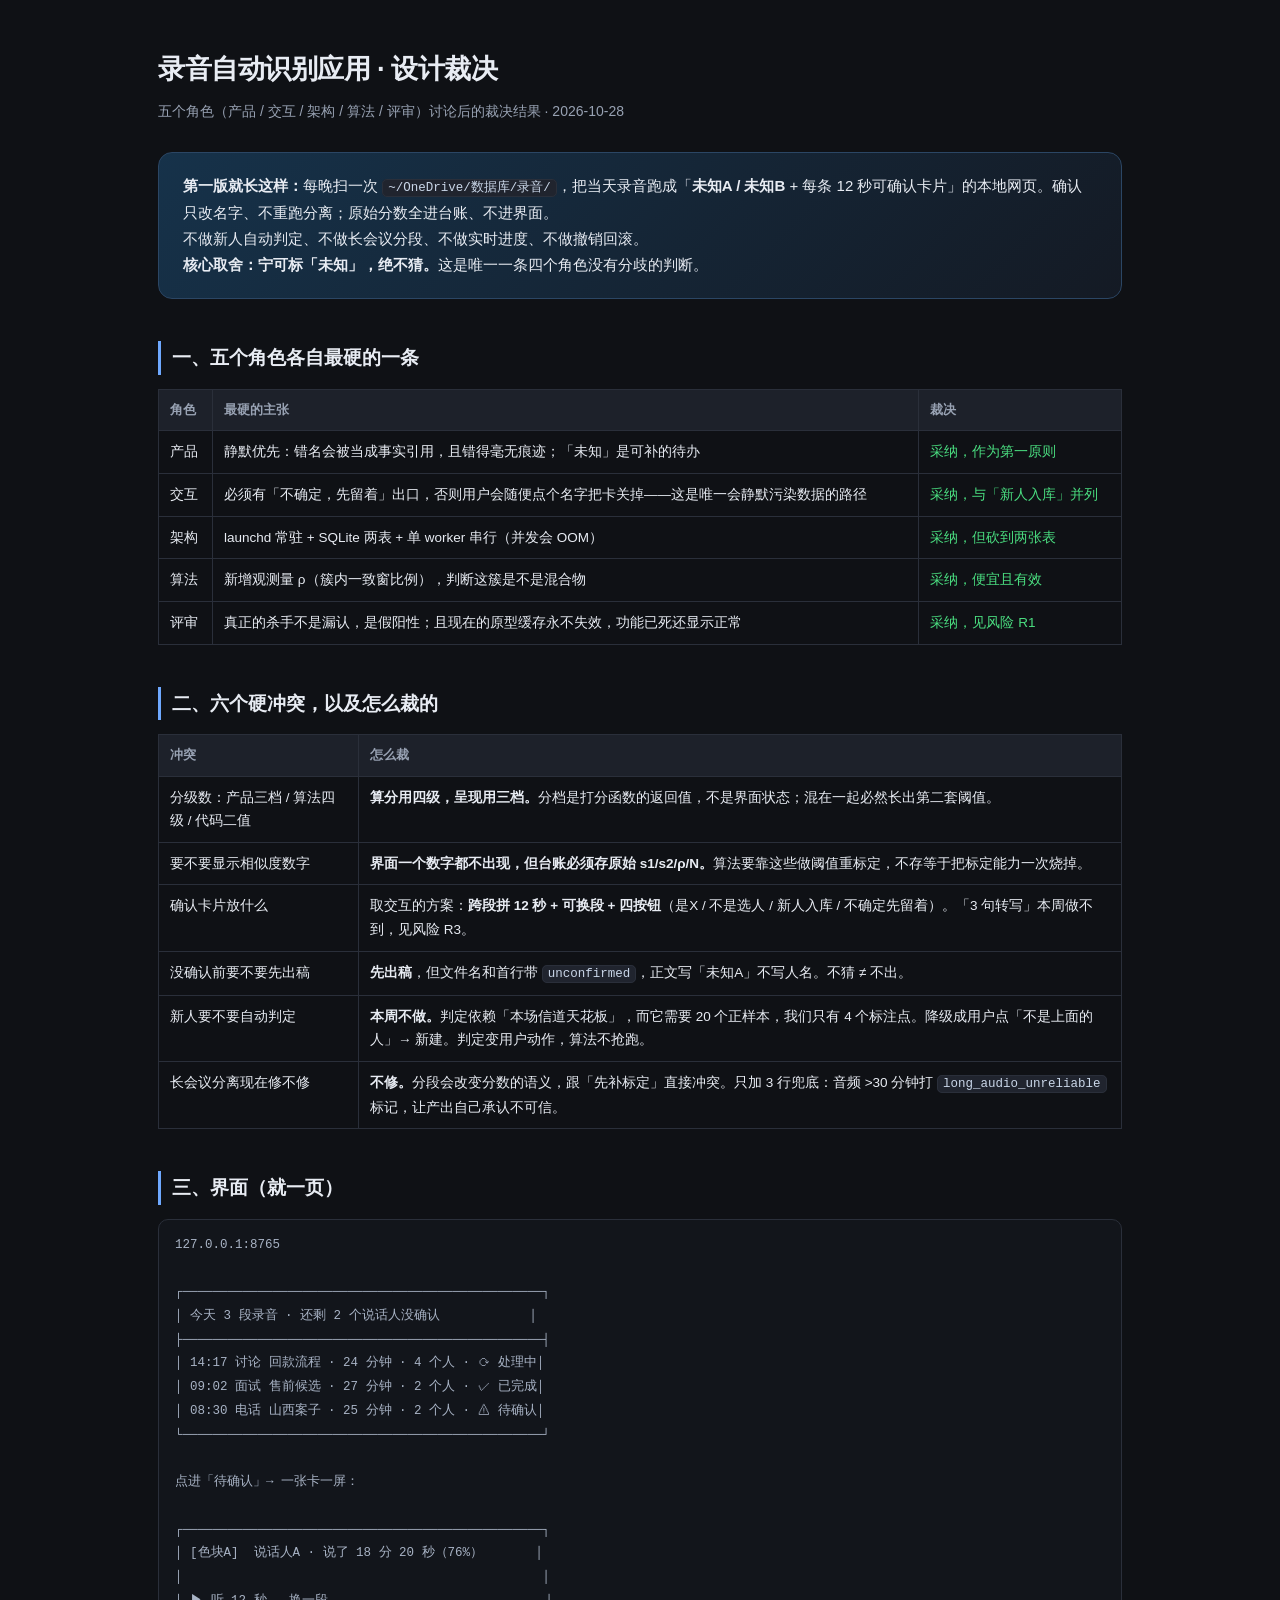
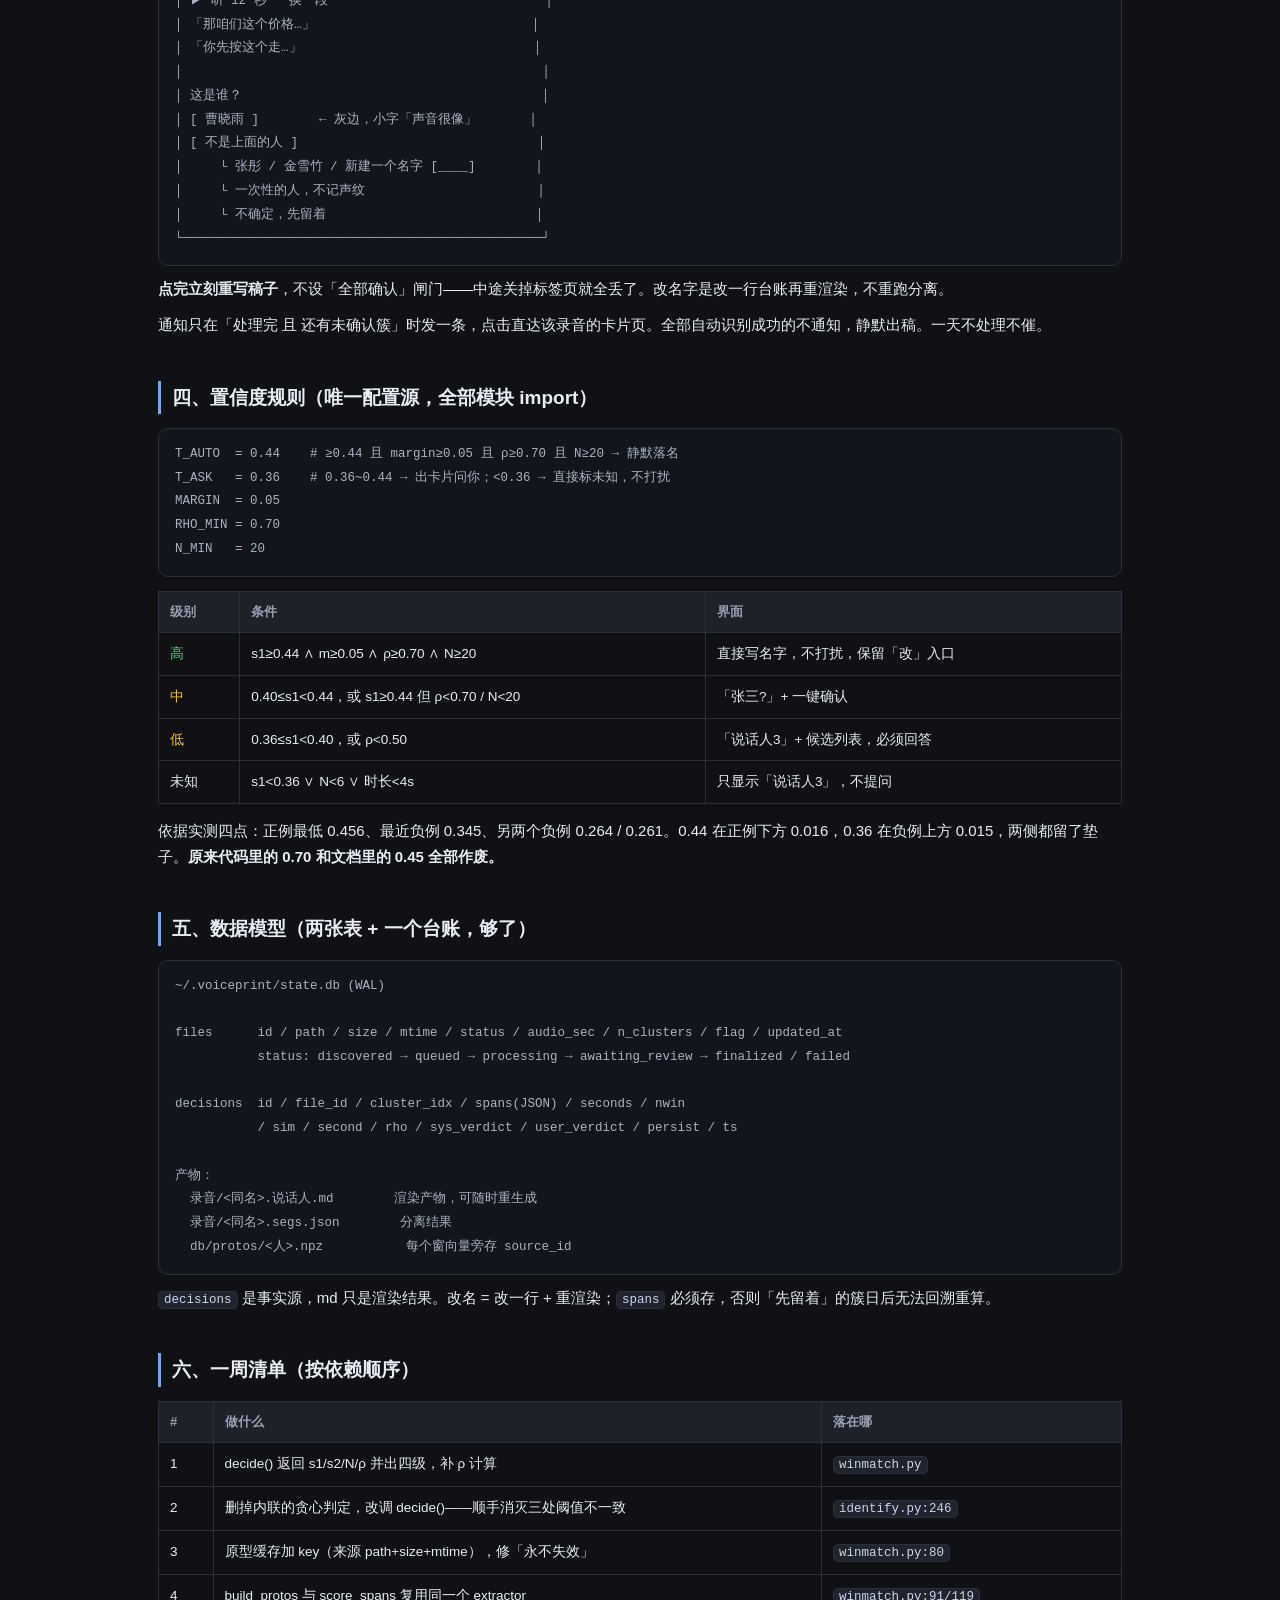
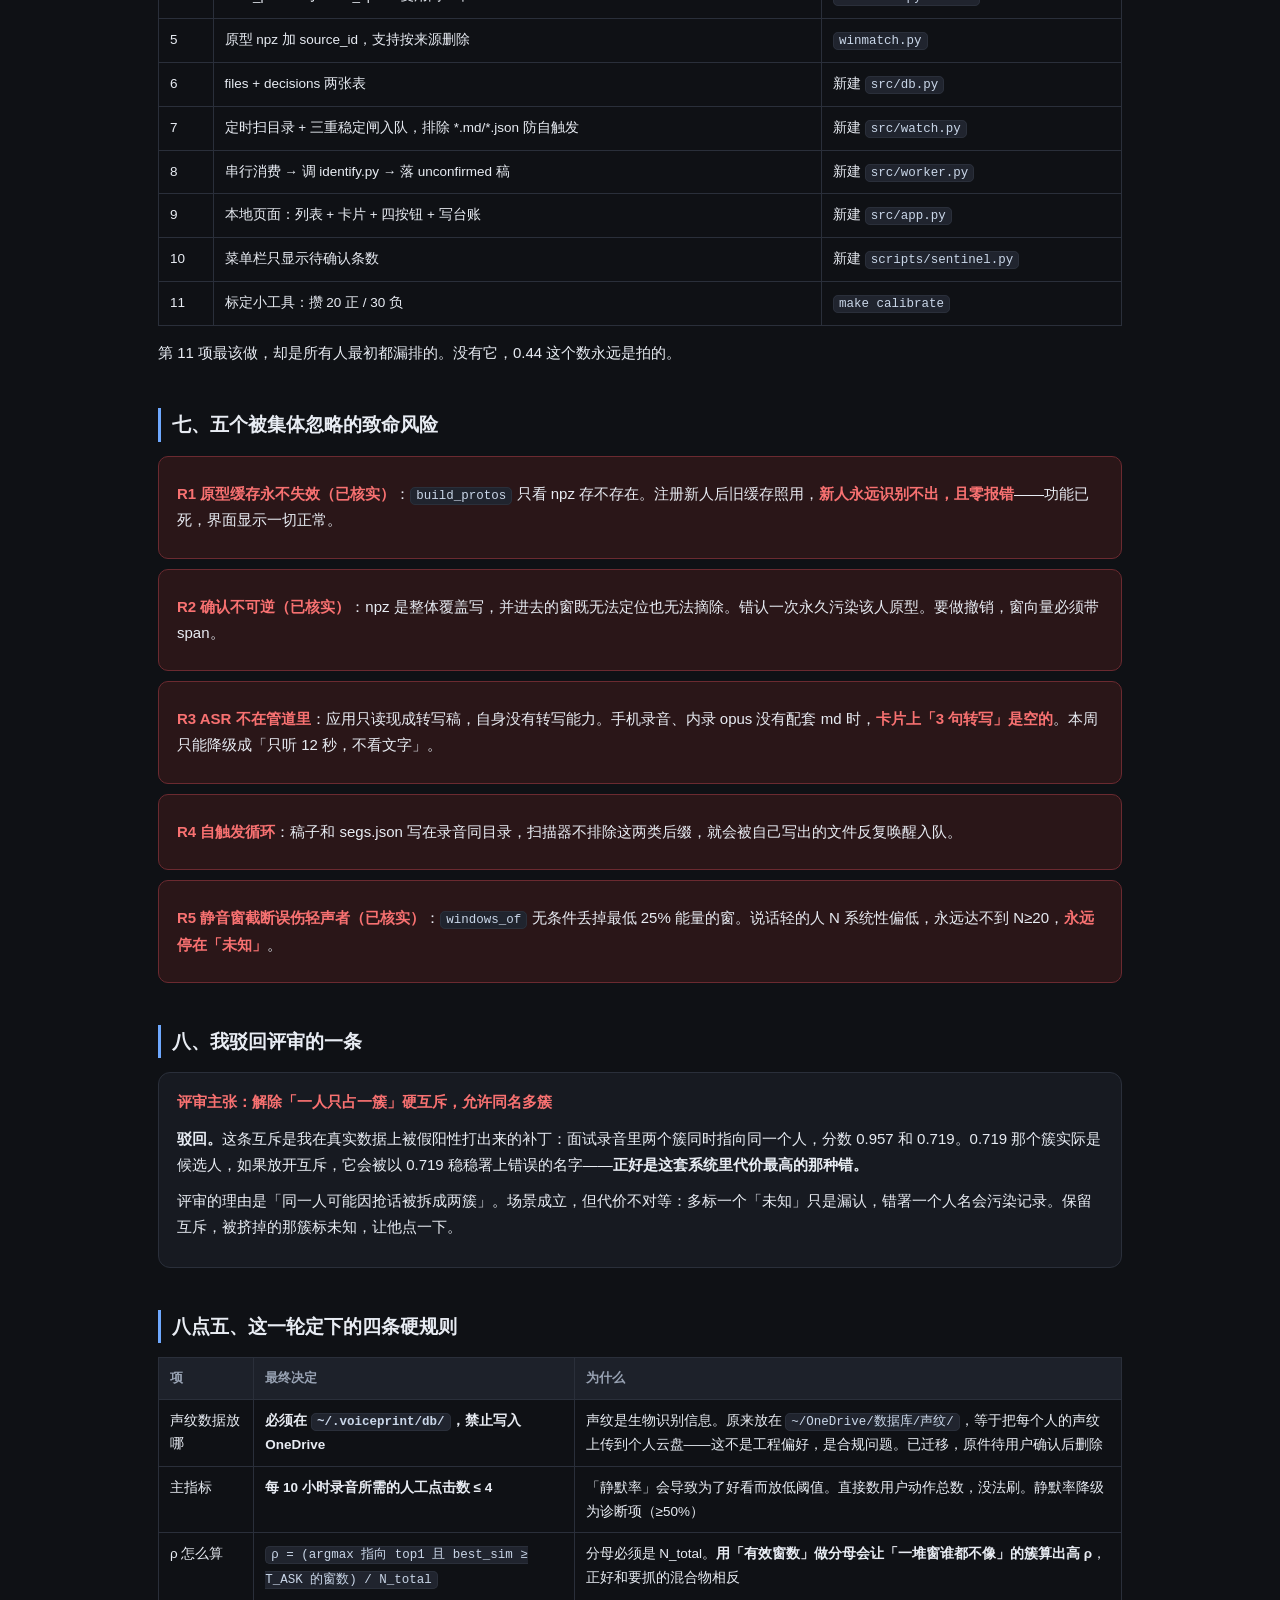
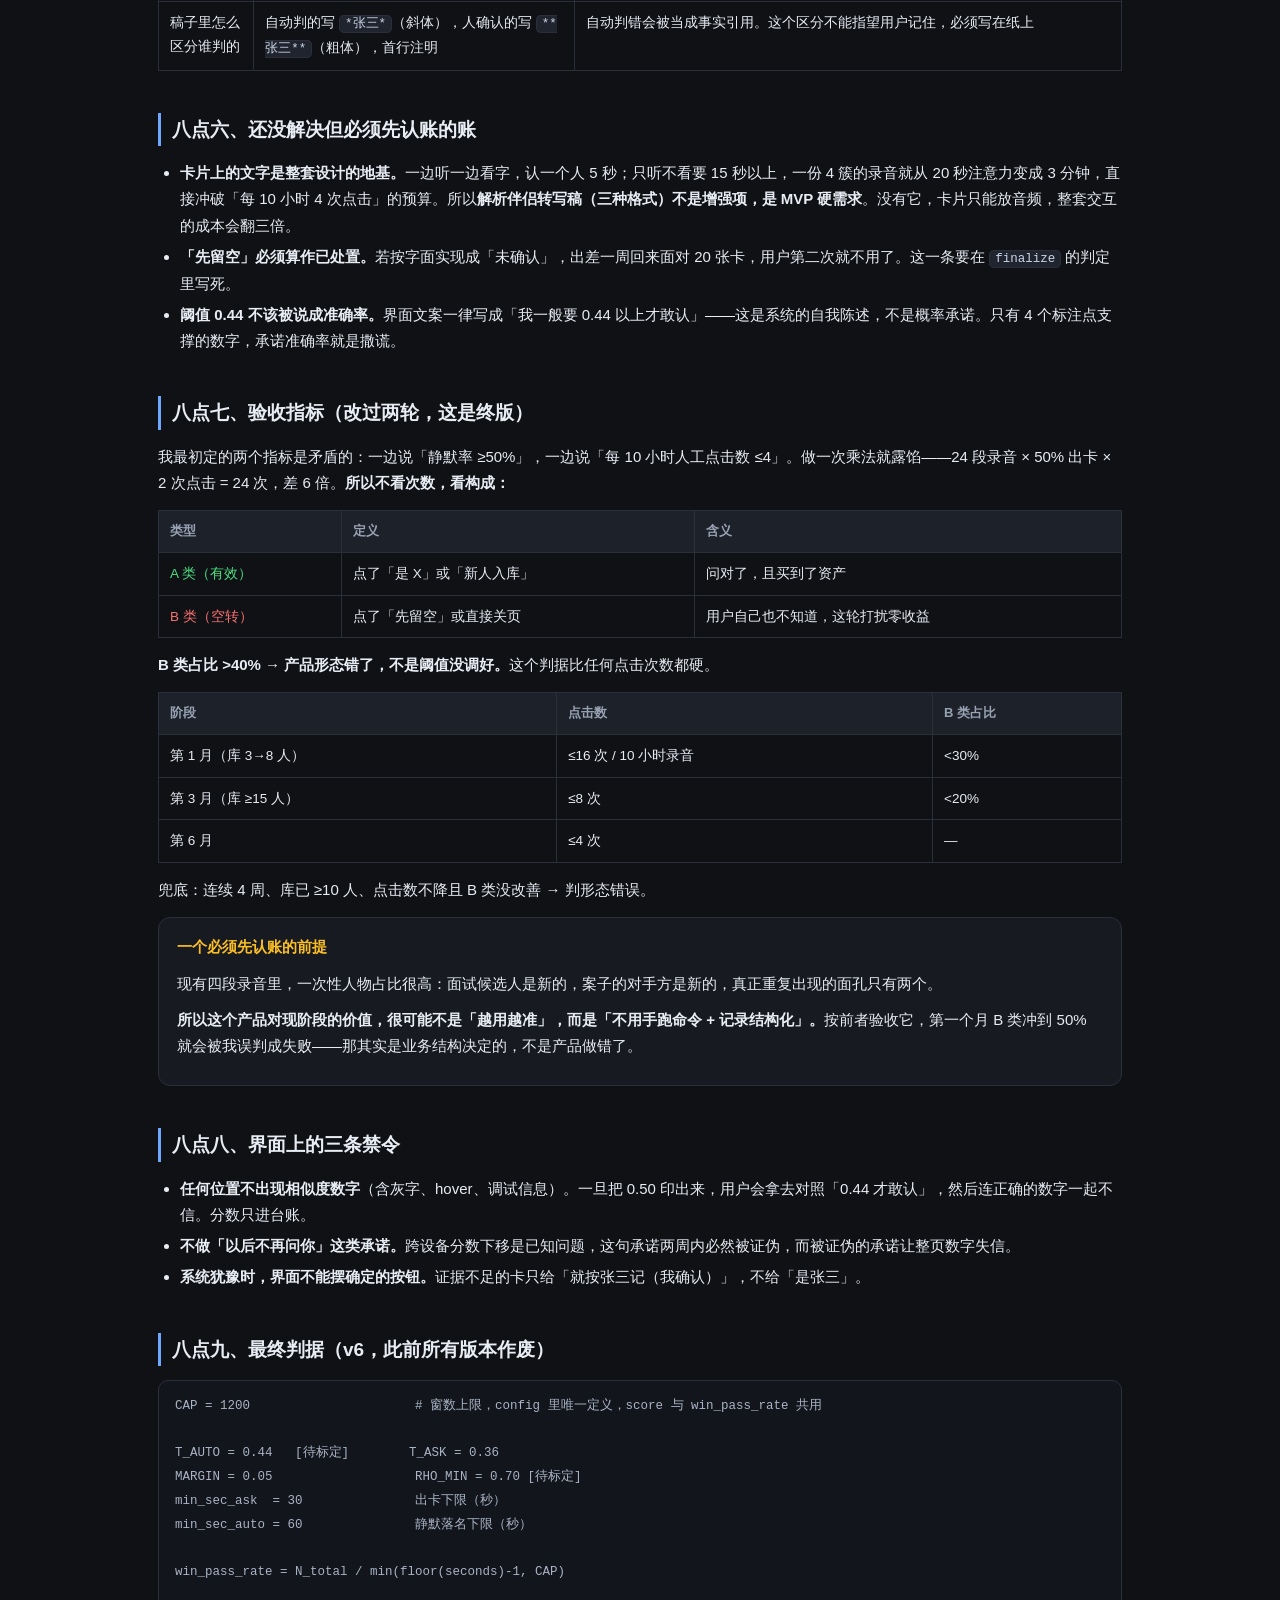
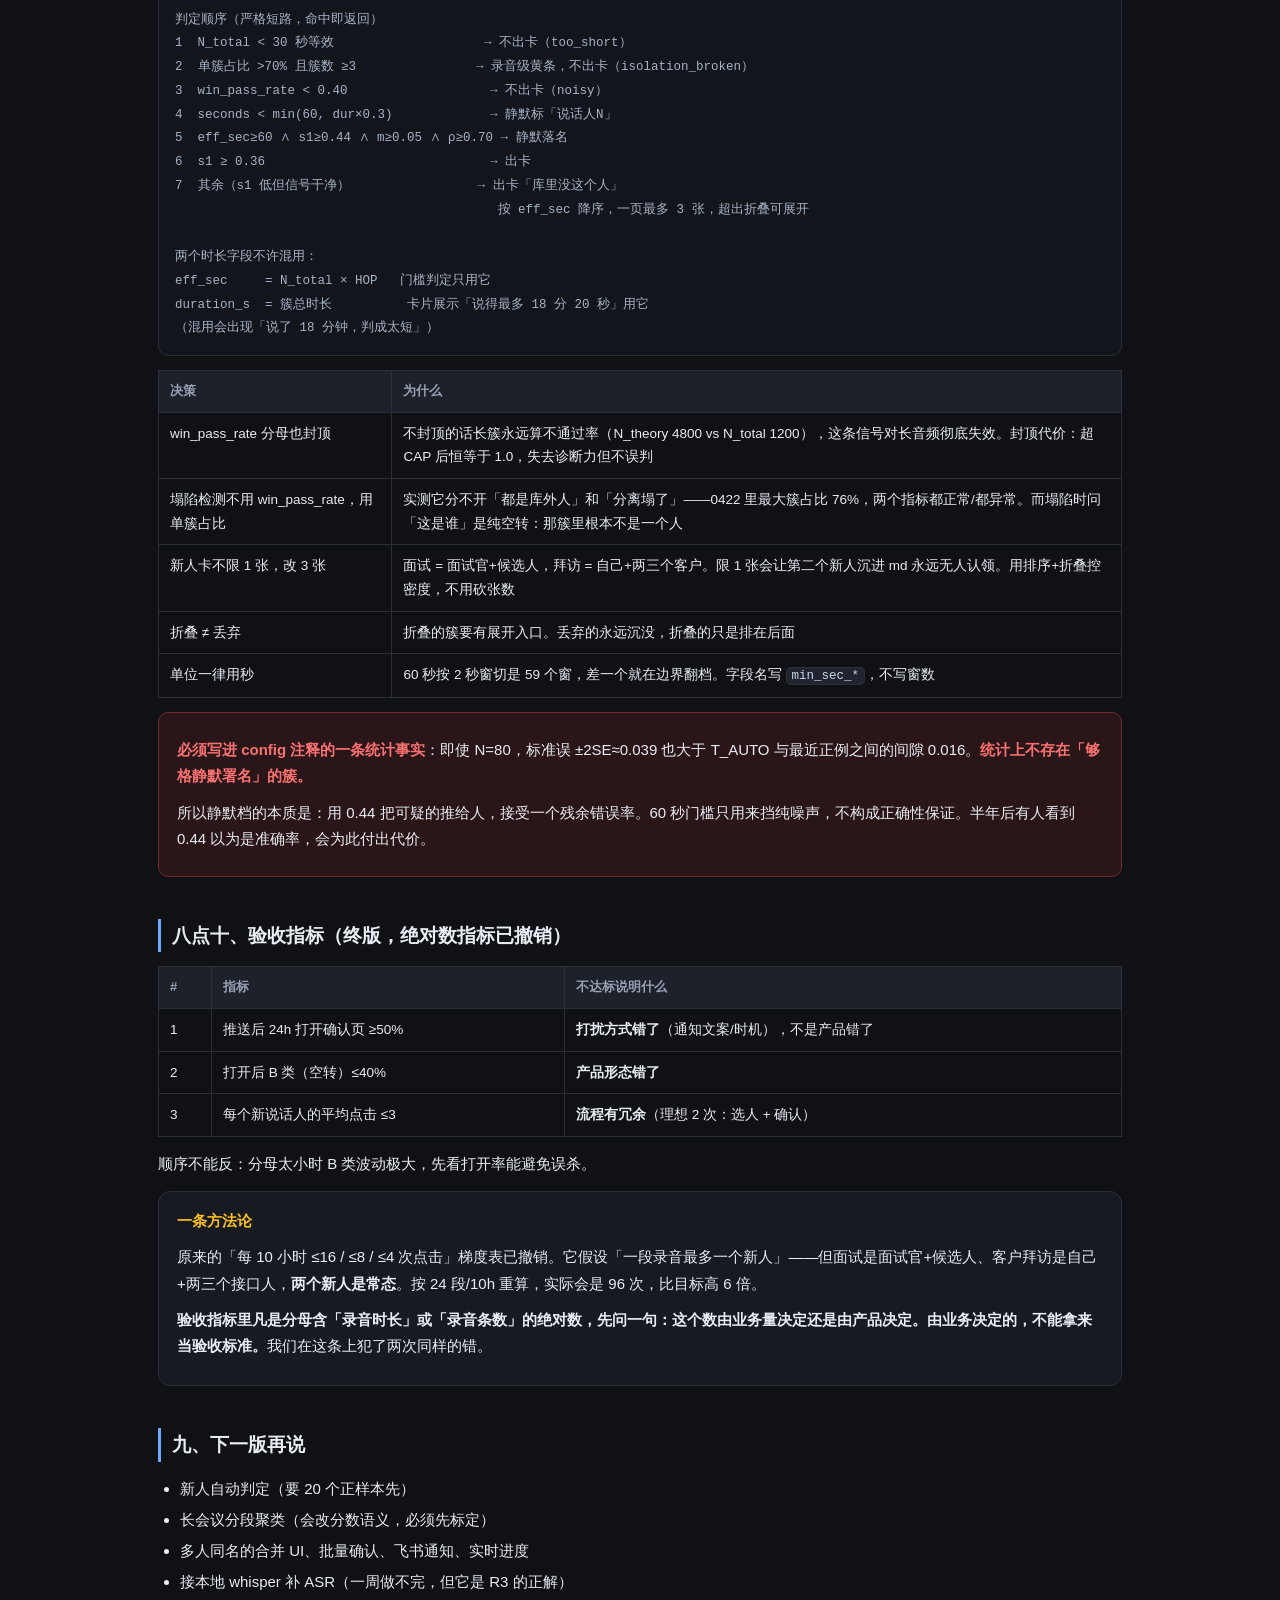
<file: docs/应用设计裁决.html>
<!DOCTYPE html>
<html lang="zh-CN">
<head>
<meta charset="UTF-8">
<meta name="viewport" content="width=device-width, initial-scale=1.0">
<title>录音自动识别应用 · 设计裁决</title>
<style>
  :root{
    --bg:#0f1115; --panel:#171a21; --panel2:#1d212a; --line:#2a2f3a;
    --text:#e8ecf3; --muted:#98a2b3; --accent:#6ea8fe; --ok:#4ade80;
    --warn:#fbbf24; --bad:#f87171; --mono:ui-monospace,SFMono-Regular,Menlo,monospace;
  }
  *{box-sizing:border-box}
  body{margin:0;background:var(--bg);color:var(--text);
       font-family:-apple-system,"PingFang SC","Helvetica Neue",Arial,sans-serif;
       line-height:1.75;font-size:15px}
  .wrap{max-width:1020px;margin:0 auto;padding:46px 28px 80px}
  h1{font-size:27px;margin:0 0 6px;letter-spacing:-.5px}
  .sub{color:var(--muted);font-size:14px;margin-bottom:28px}
  h2{font-size:19px;margin:42px 0 14px;padding-left:11px;border-left:3px solid var(--accent)}
  p{margin:10px 0}
  table{width:100%;border-collapse:collapse;margin:14px 0;font-size:13.5px}
  th,td{border:1px solid var(--line);padding:9px 11px;text-align:left;vertical-align:top}
  th{background:var(--panel2);color:var(--muted);font-weight:600;font-size:13px}
  code{font-family:var(--mono);background:#20242e;border:1px solid var(--line);
       border-radius:5px;padding:1px 5px;font-size:12.5px;color:#c9d6e8}
  .ok{color:var(--ok)} .bad{color:var(--bad)} .warn{color:var(--warn)}
  .verdict{background:linear-gradient(135deg,#16324a,#141a24);border:1px solid #2b4664;
           border-radius:14px;padding:20px 24px;margin:22px 0}
  .card{background:var(--panel);border:1px solid var(--line);border-radius:12px;padding:16px 18px;margin:14px 0}
  .card h3{margin:0 0 8px;font-size:15px}
  ul{margin:8px 0;padding-left:22px} li{margin:5px 0}
  .wire{font-family:var(--mono);font-size:12.5px;color:#a8b3c5;background:#12151b;
        border:1px solid var(--line);border-radius:10px;padding:14px 16px;white-space:pre;
        overflow-x:auto;line-height:1.9}
  .tag{display:inline-block;font-size:11.5px;padding:1px 8px;border-radius:20px;
       border:1px solid var(--line);color:var(--muted);margin-left:6px}
  .tag.no{color:var(--bad);border-color:#5a2a2e}
  .tag.yes{color:#0f1115;background:var(--ok);border-color:var(--ok);font-weight:600}
  .risk{background:#2a1618;border:1px solid #6b2a30;border-radius:10px;padding:14px 18px;margin:10px 0}
  .risk b{color:var(--bad)}
</style>
</head>
<body>
<div class="wrap">

  <h1>录音自动识别应用 · 设计裁决</h1>
  <div class="sub">五个角色（产品 / 交互 / 架构 / 算法 / 评审）讨论后的裁决结果 · 2026-10-28</div>

  <div class="verdict">
    <b>第一版就长这样：</b>每晚扫一次 <code>~/OneDrive/数据库/录音/</code>，把当天录音跑成「<b>未知A / 未知B</b> + 每条 12 秒可确认卡片」的本地网页。确认只改名字、不重跑分离；原始分数全进台账、不进界面。<br>
    <span class="muted">不做新人自动判定、不做长会议分段、不做实时进度、不做撤销回滚。</span><br>
    <b>核心取舍：宁可标「未知」，绝不猜。</b>这是唯一一条四个角色没有分歧的判断。
  </div>

  <h2>一、五个角色各自最硬的一条</h2>
  <table>
    <tr><th>角色</th><th>最硬的主张</th><th>裁决</th></tr>
    <tr><td>产品</td><td>静默优先：错名会被当成事实引用，且错得毫无痕迹；「未知」是可补的待办</td><td class="ok">采纳，作为第一原则</td></tr>
    <tr><td>交互</td><td>必须有「不确定，先留着」出口，否则用户会随便点个名字把卡关掉——这是唯一会静默污染数据的路径</td><td class="ok">采纳，与「新人入库」并列</td></tr>
    <tr><td>架构</td><td>launchd 常驻 + SQLite 两表 + 单 worker 串行（并发会 OOM）</td><td class="ok">采纳，但砍到两张表</td></tr>
    <tr><td>算法</td><td>新增观测量 ρ（簇内一致窗比例），判断这簇是不是混合物</td><td class="ok">采纳，便宜且有效</td></tr>
    <tr><td>评审</td><td>真正的杀手不是漏认，是假阳性；且现在的原型缓存永不失效，功能已死还显示正常</td><td class="ok">采纳，见风险 R1</td></tr>
  </table>

  <h2>二、六个硬冲突，以及怎么裁的</h2>
  <table>
    <tr><th>冲突</th><th>怎么裁</th></tr>
    <tr>
      <td>分级数：产品三档 / 算法四级 / 代码二值</td>
      <td><b>算分用四级，呈现用三档。</b>分档是打分函数的返回值，不是界面状态；混在一起必然长出第二套阈值。</td>
    </tr>
    <tr>
      <td>要不要显示相似度数字</td>
      <td><b>界面一个数字都不出现，但台账必须存原始 s1/s2/ρ/N。</b>算法要靠这些做阈值重标定，不存等于把标定能力一次烧掉。</td>
    </tr>
    <tr>
      <td>确认卡片放什么</td>
      <td>取交互的方案：<b>跨段拼 12 秒 + 可换段 + 四按钮</b>（是X / 不是选人 / 新人入库 / 不确定先留着）。「3 句转写」本周做不到，见风险 R3。</td>
    </tr>
    <tr>
      <td>没确认前要不要先出稿</td>
      <td><b>先出稿</b>，但文件名和首行带 <code>unconfirmed</code>，正文写「未知A」不写人名。不猜 ≠ 不出。</td>
    </tr>
    <tr>
      <td>新人要不要自动判定</td>
      <td><b>本周不做。</b>判定依赖「本场信道天花板」，而它需要 20 个正样本，我们只有 4 个标注点。降级成用户点「不是上面的人」→ 新建。判定变用户动作，算法不抢跑。</td>
    </tr>
    <tr>
      <td>长会议分离现在修不修</td>
      <td><b>不修。</b>分段会改变分数的语义，跟「先补标定」直接冲突。只加 3 行兜底：音频 &gt;30 分钟打 <code>long_audio_unreliable</code> 标记，让产出自己承认不可信。</td>
    </tr>
  </table>

  <h2>三、界面（就一页）</h2>
  <div class="wire">127.0.0.1:8765

┌────────────────────────────────────────────────┐
│ 今天 3 段录音 · 还剩 2 个说话人没确认            │
├────────────────────────────────────────────────┤
│ 14:17 讨论 回款流程 · 24 分钟 · 4 个人 · ⟳ 处理中│
│ 09:02 面试 售前候选 · 27 分钟 · 2 个人 · ✓ 已完成│
│ 08:30 电话 山西案子 · 25 分钟 · 2 个人 · ⚠ 待确认│
└────────────────────────────────────────────────┘

点进「待确认」→ 一张卡一屏：

┌────────────────────────────────────────────────┐
│ [色块A]  说话人A · 说了 18 分 20 秒（76%）       │
│                                                │
│ ▶ 听 12 秒   换一段                             │
│ 「那咱们这个价格…」                             │
│ 「你先按这个走…」                               │
│                                                │
│ 这是谁？                                        │
│ [ 曹晓雨 ]        ← 灰边，小字「声音很像」       │
│ [ 不是上面的人 ]                                │
│     └ 张彤 / 金雪竹 / 新建一个名字 [____]        │
│     └ 一次性的人，不记声纹                       │
│     └ 不确定，先留着                            │
└────────────────────────────────────────────────┘</div>
  <p><b>点完立刻重写稿子</b>，不设「全部确认」闸门——中途关掉标签页就全丢了。改名字是改一行台账再重渲染，不重跑分离。</p>
  <p>通知只在「处理完 且 还有未确认簇」时发一条，点击直达该录音的卡片页。全部自动识别成功的不通知，静默出稿。一天不处理不催。</p>

  <h2>四、置信度规则（唯一配置源，全部模块 import）</h2>
  <div class="wire">T_AUTO  = 0.44    # ≥0.44 且 margin≥0.05 且 ρ≥0.70 且 N≥20 → 静默落名
T_ASK   = 0.36    # 0.36~0.44 → 出卡片问你；<0.36 → 直接标未知，不打扰
MARGIN  = 0.05
RHO_MIN = 0.70
N_MIN   = 20</div>
  <table>
    <tr><th>级别</th><th>条件</th><th>界面</th></tr>
    <tr><td class="ok">高</td><td>s1≥0.44 ∧ m≥0.05 ∧ ρ≥0.70 ∧ N≥20</td><td>直接写名字，不打扰，保留「改」入口</td></tr>
    <tr><td class="warn">中</td><td>0.40≤s1&lt;0.44，或 s1≥0.44 但 ρ&lt;0.70 / N&lt;20</td><td>「张三?」+ 一键确认</td></tr>
    <tr><td class="warn">低</td><td>0.36≤s1&lt;0.40，或 ρ&lt;0.50</td><td>「说话人3」+ 候选列表，必须回答</td></tr>
    <tr><td>未知</td><td>s1&lt;0.36 ∨ N&lt;6 ∨ 时长&lt;4s</td><td>只显示「说话人3」，不提问</td></tr>
  </table>
  <p>依据实测四点：正例最低 0.456、最近负例 0.345、另两个负例 0.264 / 0.261。0.44 在正例下方 0.016，0.36 在负例上方 0.015，两侧都留了垫子。<b>原来代码里的 0.70 和文档里的 0.45 全部作废。</b></p>

  <h2>五、数据模型（两张表 + 一个台账，够了）</h2>
  <div class="wire">~/.voiceprint/state.db (WAL)

files      id / path / size / mtime / status / audio_sec / n_clusters / flag / updated_at
           status: discovered → queued → processing → awaiting_review → finalized / failed

decisions  id / file_id / cluster_idx / spans(JSON) / seconds / nwin
           / sim / second / rho / sys_verdict / user_verdict / persist / ts

产物：
  录音/<同名>.说话人.md        渲染产物，可随时重生成
  录音/<同名>.segs.json        分离结果
  db/protos/<人>.npz           每个窗向量旁存 source_id</div>
  <p><code>decisions</code> 是事实源，md 只是渲染结果。改名 = 改一行 + 重渲染；<code>spans</code> 必须存，否则「先留着」的簇日后无法回溯重算。</p>

  <h2>六、一周清单（按依赖顺序）</h2>
  <table>
    <tr><th>#</th><th>做什么</th><th>落在哪</th></tr>
    <tr><td>1</td><td>decide() 返回 s1/s2/N/ρ 并出四级，补 ρ 计算</td><td><code>winmatch.py</code></td></tr>
    <tr><td>2</td><td>删掉内联的贪心判定，改调 decide()——顺手消灭三处阈值不一致</td><td><code>identify.py:246</code></td></tr>
    <tr><td>3</td><td>原型缓存加 key（来源 path+size+mtime），修「永不失效」</td><td><code>winmatch.py:80</code></td></tr>
    <tr><td>4</td><td>build_protos 与 score_spans 复用同一个 extractor</td><td><code>winmatch.py:91/119</code></td></tr>
    <tr><td>5</td><td>原型 npz 加 source_id，支持按来源删除</td><td><code>winmatch.py</code></td></tr>
    <tr><td>6</td><td>files + decisions 两张表</td><td>新建 <code>src/db.py</code></td></tr>
    <tr><td>7</td><td>定时扫目录 + 三重稳定闸入队，排除 *.md/*.json 防自触发</td><td>新建 <code>src/watch.py</code></td></tr>
    <tr><td>8</td><td>串行消费 → 调 identify.py → 落 unconfirmed 稿</td><td>新建 <code>src/worker.py</code></td></tr>
    <tr><td>9</td><td>本地页面：列表 + 卡片 + 四按钮 + 写台账</td><td>新建 <code>src/app.py</code></td></tr>
    <tr><td>10</td><td>菜单栏只显示待确认条数</td><td>新建 <code>scripts/sentinel.py</code></td></tr>
    <tr><td>11</td><td>标定小工具：攒 20 正 / 30 负</td><td><code>make calibrate</code></td></tr>
  </table>
  <p>第 11 项最该做，却是所有人最初都漏排的。没有它，0.44 这个数永远是拍的。</p>

  <h2>七、五个被集体忽略的致命风险</h2>
  <div class="risk">
    <p><b>R1 原型缓存永不失效（已核实）</b>：<code>build_protos</code> 只看 npz 存不存在。注册新人后旧缓存照用，<b>新人永远识别不出，且零报错</b>——功能已死，界面显示一切正常。</p>
  </div>
  <div class="risk">
    <p><b>R2 确认不可逆（已核实）</b>：npz 是整体覆盖写，并进去的窗既无法定位也无法摘除。错认一次永久污染该人原型。要做撤销，窗向量必须带 span。</p>
  </div>
  <div class="risk">
    <p><b>R3 ASR 不在管道里</b>：应用只读现成转写稿，自身没有转写能力。手机录音、内录 opus 没有配套 md 时，<b>卡片上「3 句转写」是空的</b>。本周只能降级成「只听 12 秒，不看文字」。</p>
  </div>
  <div class="risk">
    <p><b>R4 自触发循环</b>：稿子和 segs.json 写在录音同目录，扫描器不排除这两类后缀，就会被自己写出的文件反复唤醒入队。</p>
  </div>
  <div class="risk">
    <p><b>R5 静音窗截断误伤轻声者（已核实）</b>：<code>windows_of</code> 无条件丢掉最低 25% 能量的窗。说话轻的人 N 系统性偏低，永远达不到 N≥20，<b>永远停在「未知」</b>。</p>
  </div>

  <h2>八、我驳回评审的一条</h2>
  <div class="card">
    <h3 class="bad">评审主张：解除「一人只占一簇」硬互斥，允许同名多簇</h3>
    <p><b>驳回。</b>这条互斥是我在真实数据上被假阳性打出来的补丁：面试录音里两个簇同时指向同一个人，分数 0.957 和 0.719。0.719 那个簇实际是候选人，如果放开互斥，它会被以 0.719 稳稳署上错误的名字——<b>正好是这套系统里代价最高的那种错。</b></p>
    <p>评审的理由是「同一人可能因抢话被拆成两簇」。场景成立，但代价不对等：多标一个「未知」只是漏认，错署一个人名会污染记录。保留互斥，被挤掉的那簇标未知，让他点一下。</p>
  </div>

  <h2>八点五、这一轮定下的四条硬规则</h2>
  <table>
    <tr><th>项</th><th>最终决定</th><th>为什么</th></tr>
    <tr>
      <td>声纹数据放哪</td>
      <td><b>必须在 <code>~/.voiceprint/db/</code>，禁止写入 OneDrive</b></td>
      <td>声纹是生物识别信息。原来放在 <code>~/OneDrive/数据库/声纹/</code>，等于把每个人的声纹上传到个人云盘——这不是工程偏好，是合规问题。已迁移，原件待用户确认后删除</td>
    </tr>
    <tr>
      <td>主指标</td>
      <td><b>每 10 小时录音所需的人工点击数 ≤ 4</b></td>
      <td>「静默率」会导致为了好看而放低阈值。直接数用户动作总数，没法刷。静默率降级为诊断项（≥50%）</td>
    </tr>
    <tr>
      <td>ρ 怎么算</td>
      <td><code>ρ = (argmax 指向 top1 且 best_sim ≥ T_ASK 的窗数) / N_total</code></td>
      <td>分母必须是 N_total。<b>用「有效窗数」做分母会让「一堆窗谁都不像」的簇算出高 ρ</b>，正好和要抓的混合物相反</td>
    </tr>
    <tr>
      <td>稿子里怎么区分谁判的</td>
      <td>自动判的写 <code>*张三*</code>（斜体），人确认的写 <code>**张三**</code>（粗体），首行注明</td>
      <td>自动判错会被当成事实引用。这个区分不能指望用户记住，必须写在纸上</td>
    </tr>
  </table>

  <h2>八点六、还没解决但必须先认账的账</h2>
  <ul>
    <li><b>卡片上的文字是整套设计的地基。</b>一边听一边看字，认一个人 5 秒；只听不看要 15 秒以上，一份 4 簇的录音就从 20 秒注意力变成 3 分钟，直接冲破「每 10 小时 4 次点击」的预算。所以<b>解析伴侣转写稿（三种格式）不是增强项，是 MVP 硬需求</b>。没有它，卡片只能放音频，整套交互的成本会翻三倍。</li>
    <li><b>「先留空」必须算作已处置。</b>若按字面实现成「未确认」，出差一周回来面对 20 张卡，用户第二次就不用了。这一条要在 <code>finalize</code> 的判定里写死。</li>
    <li><b>阈值 0.44 不该被说成准确率。</b>界面文案一律写成「我一般要 0.44 以上才敢认」——这是系统的自我陈述，不是概率承诺。只有 4 个标注点支撑的数字，承诺准确率就是撒谎。</li>
  </ul>

  <h2>八点七、验收指标（改过两轮，这是终版）</h2>
  <p>我最初定的两个指标是矛盾的：一边说「静默率 ≥50%」，一边说「每 10 小时人工点击数 ≤4」。做一次乘法就露馅——24 段录音 × 50% 出卡 × 2 次点击 = 24 次，差 6 倍。<b>所以不看次数，看构成：</b></p>
  <table>
    <tr><th>类型</th><th>定义</th><th>含义</th></tr>
    <tr><td class="ok">A 类（有效）</td><td>点了「是 X」或「新人入库」</td><td>问对了，且买到了资产</td></tr>
    <tr><td class="bad">B 类（空转）</td><td>点了「先留空」或直接关页</td><td>用户自己也不知道，这轮打扰零收益</td></tr>
  </table>
  <p><b>B 类占比 &gt;40% → 产品形态错了，不是阈值没调好。</b>这个判据比任何点击次数都硬。</p>
  <table>
    <tr><th>阶段</th><th>点击数</th><th>B 类占比</th></tr>
    <tr><td>第 1 月（库 3→8 人）</td><td>≤16 次 / 10 小时录音</td><td>&lt;30%</td></tr>
    <tr><td>第 3 月（库 ≥15 人）</td><td>≤8 次</td><td>&lt;20%</td></tr>
    <tr><td>第 6 月</td><td>≤4 次</td><td>—</td></tr>
  </table>
  <p>兜底：连续 4 周、库已 ≥10 人、点击数不降且 B 类没改善 → 判形态错误。</p>
  <div class="card">
    <h3 class="warn">一个必须先认账的前提</h3>
    <p>现有四段录音里，一次性人物占比很高：面试候选人是新的，案子的对手方是新的，真正重复出现的面孔只有两个。</p>
    <p><b>所以这个产品对现阶段的价值，很可能不是「越用越准」，而是「不用手跑命令 + 记录结构化」。</b>按前者验收它，第一个月 B 类冲到 50% 就会被我误判成失败——那其实是业务结构决定的，不是产品做错了。</p>
  </div>

  <h2>八点八、界面上的三条禁令</h2>
  <ul>
    <li><b>任何位置不出现相似度数字</b>（含灰字、hover、调试信息）。一旦把 0.50 印出来，用户会拿去对照「0.44 才敢认」，然后连正确的数字一起不信。分数只进台账。</li>
    <li><b>不做「以后不再问你」这类承诺。</b>跨设备分数下移是已知问题，这句承诺两周内必然被证伪，而被证伪的承诺让整页数字失信。</li>
    <li><b>系统犹豫时，界面不能摆确定的按钮。</b>证据不足的卡只给「就按张三记（我确认）」，不给「是张三」。</li>
  </ul>

    <h2>八点九、最终判据（v6，此前所有版本作废）</h2>
  <div class="wire">CAP = 1200                      # 窗数上限，config 里唯一定义，score 与 win_pass_rate 共用

T_AUTO = 0.44   [待标定]        T_ASK = 0.36
MARGIN = 0.05                   RHO_MIN = 0.70 [待标定]
min_sec_ask  = 30               出卡下限（秒）
min_sec_auto = 60               静默落名下限（秒）

win_pass_rate = N_total / min(floor(seconds)-1, CAP)

判定顺序（严格短路，命中即返回）
1  N_total < 30 秒等效                    → 不出卡（too_short）
2  单簇占比 >70% 且簇数 ≥3                → 录音级黄条，不出卡（isolation_broken）
3  win_pass_rate < 0.40                   → 不出卡（noisy）
4  seconds < min(60, dur×0.3)             → 静默标「说话人N」
5  eff_sec≥60 ∧ s1≥0.44 ∧ m≥0.05 ∧ ρ≥0.70 → 静默落名
6  s1 ≥ 0.36                              → 出卡
7  其余（s1 低但信号干净）                 → 出卡「库里没这个人」
                                           按 eff_sec 降序，一页最多 3 张，超出折叠可展开

两个时长字段不许混用：
eff_sec     = N_total × HOP   门槛判定只用它
duration_s  = 簇总时长          卡片展示「说得最多 18 分 20 秒」用它
（混用会出现「说了 18 分钟，判成太短」）</div>
  <table>
    <tr><th>决策</th><th>为什么</th></tr>
    <tr><td>win_pass_rate 分母也封顶</td><td>不封顶的话长簇永远算不通过率（N_theory 4800 vs N_total 1200），这条信号对长音频彻底失效。封顶代价：超 CAP 后恒等于 1.0，失去诊断力但不误判</td></tr>
    <tr><td>塌陷检测不用 win_pass_rate，用单簇占比</td><td>实测它分不开「都是库外人」和「分离塌了」——0422 里最大簇占比 76%，两个指标都正常/都异常。而塌陷时问「这是谁」是纯空转：那簇里根本不是一个人</td></tr>
    <tr><td>新人卡不限 1 张，改 3 张</td><td>面试 = 面试官+候选人，拜访 = 自己+两三个客户。限 1 张会让第二个新人沉进 md 永远无人认领。用排序+折叠控密度，不用砍张数</td></tr>
    <tr><td>折叠 ≠ 丢弃</td><td>折叠的簇要有展开入口。丢弃的永远沉没，折叠的只是排在后面</td></tr>
    <tr><td>单位一律用秒</td><td>60 秒按 2 秒窗切是 59 个窗，差一个就在边界翻档。字段名写 <code>min_sec_*</code>，不写窗数</td></tr>
  </table>

  <div class="risk">
    <p><b>必须写进 config 注释的一条统计事实</b>：即使 N=80，标准误 ±2SE≈0.039 也大于 T_AUTO 与最近正例之间的间隙 0.016。<b>统计上不存在「够格静默署名」的簇。</b></p>
    <p>所以静默档的本质是：用 0.44 把可疑的推给人，接受一个残余错误率。60 秒门槛只用来挡纯噪声，不构成正确性保证。半年后有人看到 0.44 以为是准确率，会为此付出代价。</p>
  </div>

  <h2>八点十、验收指标（终版，绝对数指标已撤销）</h2>
  <table>
    <tr><th>#</th><th>指标</th><th>不达标说明什么</th></tr>
    <tr><td>1</td><td>推送后 24h 打开确认页 ≥50%</td><td><b>打扰方式错了</b>（通知文案/时机），不是产品错了</td></tr>
    <tr><td>2</td><td>打开后 B 类（空转）≤40%</td><td><b>产品形态错了</b></td></tr>
    <tr><td>3</td><td>每个新说话人的平均点击 ≤3</td><td><b>流程有冗余</b>（理想 2 次：选人 + 确认）</td></tr>
  </table>
  <p>顺序不能反：分母太小时 B 类波动极大，先看打开率能避免误杀。</p>
  <div class="card">
    <h3 class="warn">一条方法论</h3>
    <p>原来的「每 10 小时 ≤16 / ≤8 / ≤4 次点击」梯度表已撤销。它假设「一段录音最多一个新人」——但面试是面试官+候选人、客户拜访是自己+两三个接口人，<b>两个新人是常态</b>。按 24 段/10h 重算，实际会是 96 次，比目标高 6 倍。</p>
    <p><b>验收指标里凡是分母含「录音时长」或「录音条数」的绝对数，先问一句：这个数由业务量决定还是由产品决定。由业务决定的，不能拿来当验收标准。</b>我们在这条上犯了两次同样的错。</p>
  </div>

<h2>九、下一版再说</h2>
  <ul>
    <li>新人自动判定（要 20 个正样本先）</li>
    <li>长会议分段聚类（会改分数语义，必须先标定）</li>
    <li>多人同名的合并 UI、批量确认、飞书通知、实时进度</li>
    <li>接本地 whisper 补 ASR（一周做不完，但它是 R3 的正解）</li>
  </ul>

</div>
</body>
</html>
</file>
